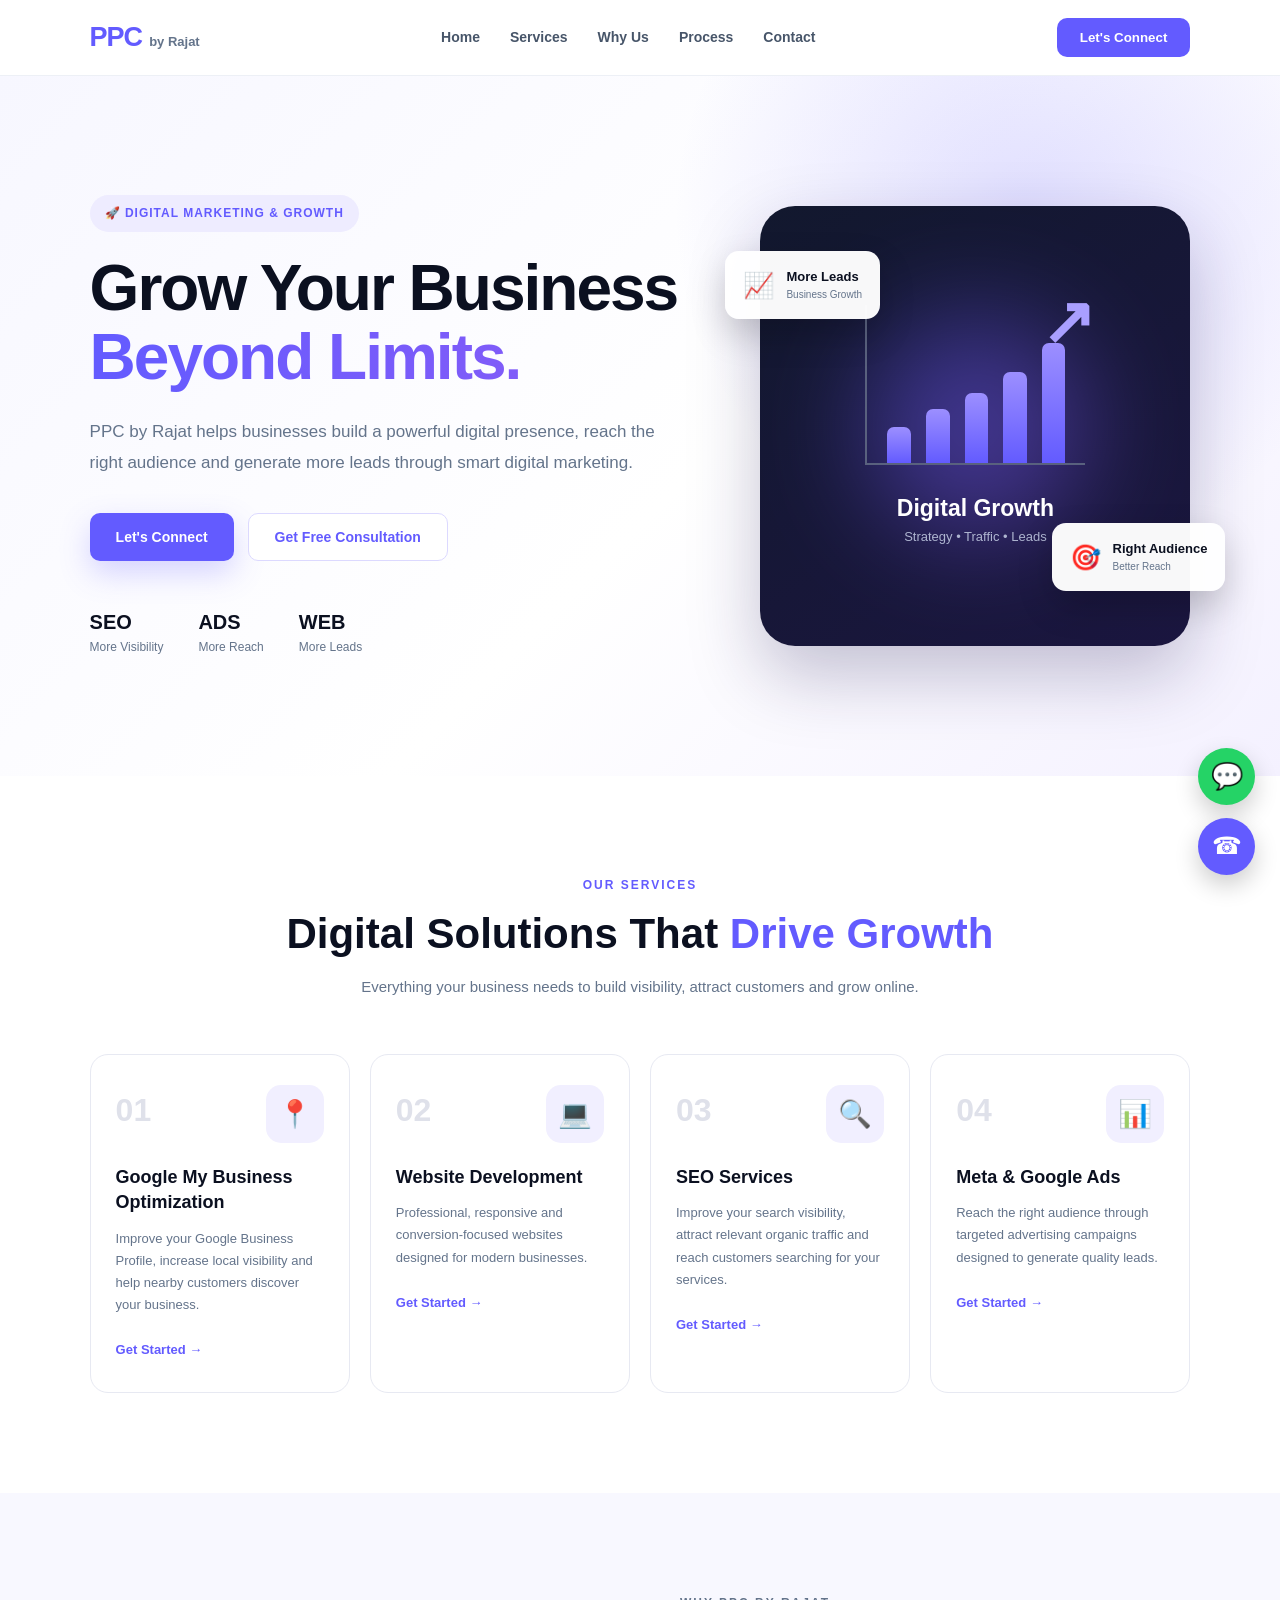
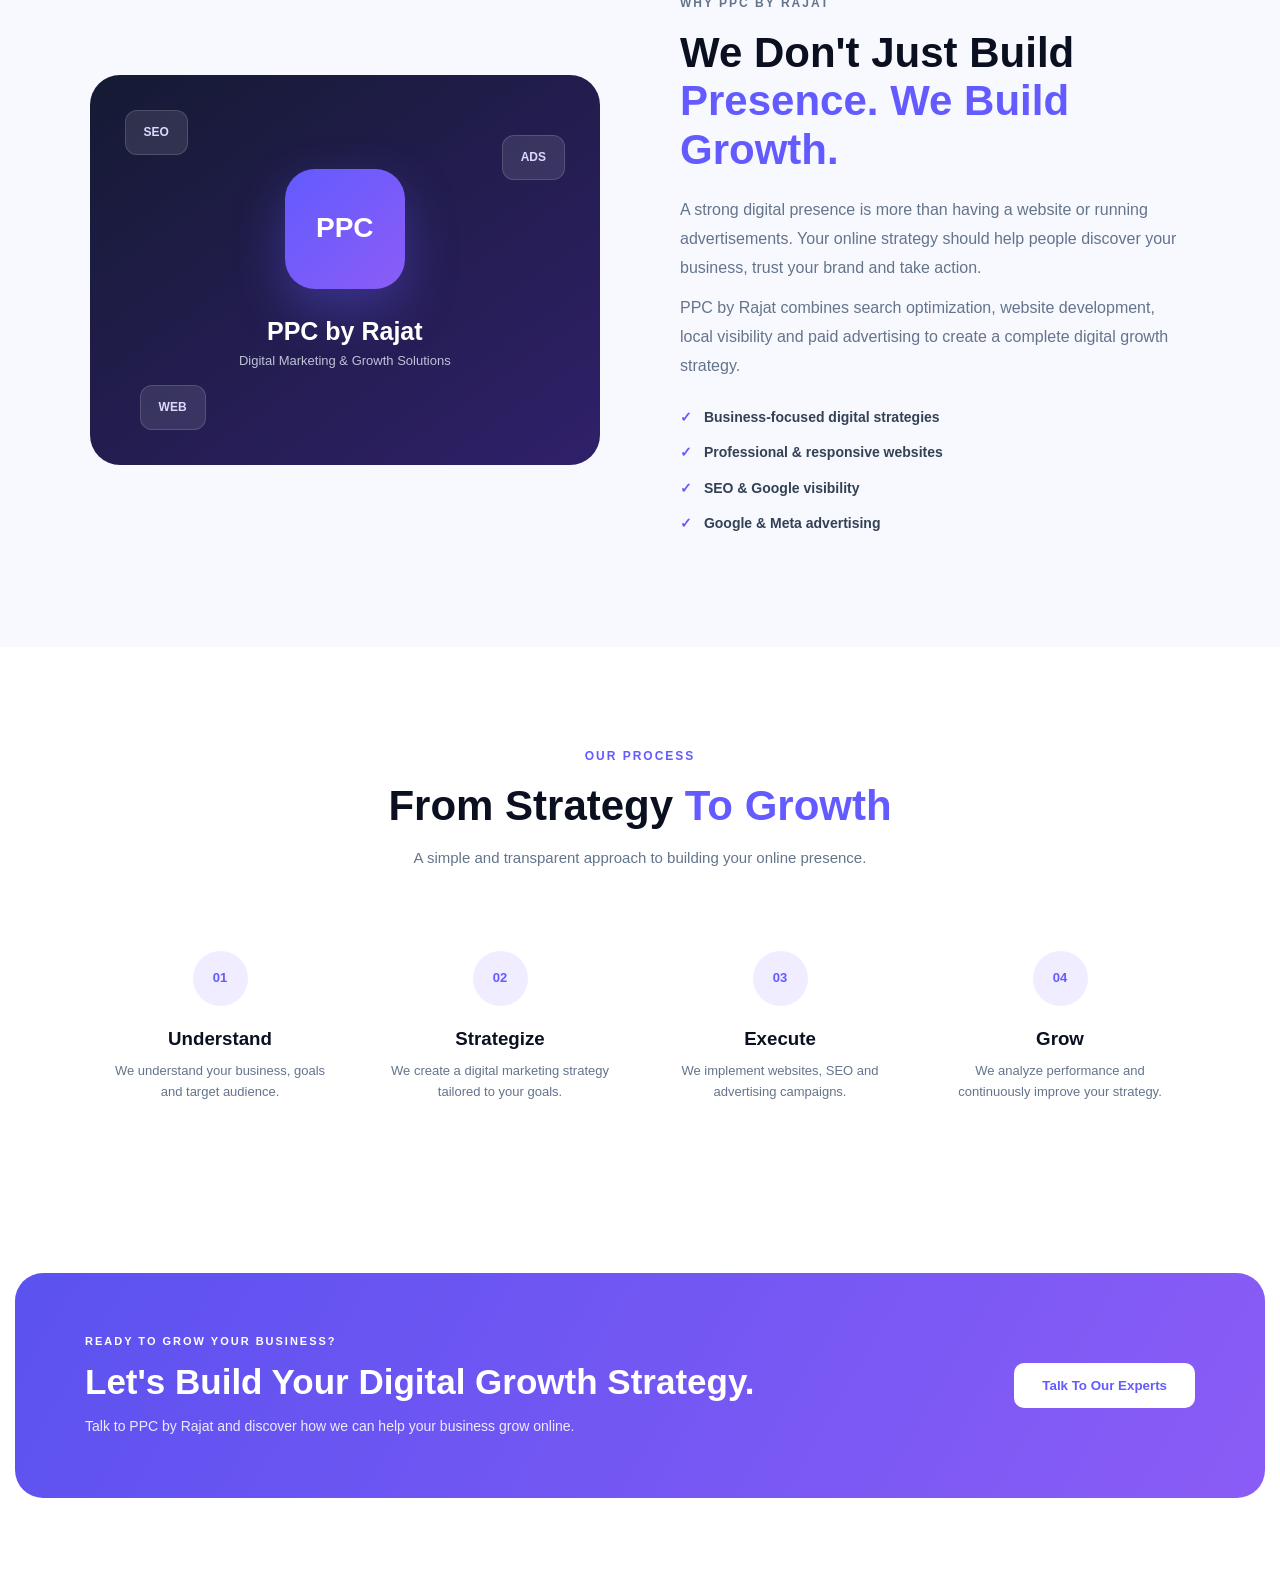
<file: docs/index.html>
<!DOCTYPE html>
<html lang="en">

<head>

    <meta charset="UTF-8">

    <meta
            name="viewport"
            content="width=device-width, initial-scale=1.0">

    <meta
            name="description"
            content="PPC by Rajat - Digital Marketing Agency helping businesses grow with SEO, Google Business Profile optimization, website development, and Google & Meta Ads.">

    <title>PPC by Rajat | Digital Marketing Agency</title>

    <link
            rel="stylesheet"
            href="css/style.css">

    <!-- Google Tag Manager -->
    <script>(function(w,d,s,l,i){w[l]=w[l]||[];w[l].push({'gtm.start':
new Date().getTime(),event:'gtm.js'});var f=d.getElementsByTagName(s)[0],
j=d.createElement(s),dl=l!='dataLayer'?'&l='+l:'';j.async=true;j.src=
'https://www.googletagmanager.com/gtm.js?id='+i+dl;f.parentNode.insertBefore(j,f);
})(window,document,'script','dataLayer','GTM-M6S3THG5');</script>
    <!-- End Google Tag Manager -->

</head>

<body>


<!-- ==================================================
     NAVBAR
================================================== -->

<header class="navbar">

    <div class="logo">

        <span>PPC</span>
        <small>by Rajat</small>

    </div>


    <nav>

        <a href="#home">Home</a>

        <a href="#services">Services</a>

        <a href="#about">Why Us</a>

        <a href="#process">Process</a>

        <a href="#contact">Contact</a>

    </nav>


    <button
            class="nav-button"
            onclick="openLeadForm('book')">

        Let's Connect

    </button>

</header>

<!-- Google Tag Manager (noscript) -->
<noscript><iframe src="https://www.googletagmanager.com/ns.html?id=GTM-M6S3THG5"
                  height="0" width="0" style="display:none;visibility:hidden"></iframe></noscript>
<!-- End Google Tag Manager (noscript) -->

<!-- ==================================================
     HERO
================================================== -->

<section
        class="hero"
        id="home">

    <div class="hero-content">


        <!-- HERO TEXT -->

        <div class="hero-text">

            <div class="hero-badge">

                🚀 DIGITAL MARKETING & GROWTH

            </div>


            <h1>

                Grow Your Business

                <span>Beyond Limits.</span>

            </h1>


            <p class="hero-description">

                PPC by Rajat helps businesses build a powerful
                digital presence, reach the right audience and
                generate more leads through smart digital marketing.

            </p>


            <div class="hero-buttons">

                <button
                        class="primary-button"
                        onclick="openLeadForm('book')">

                    Let's Connect

                </button>


                <button
                        class="secondary-button"
                        onclick="openLeadForm('offer')">

                    Get Free Consultation

                </button>

            </div>


            <div class="hero-trust">


                <div>

                    <strong>SEO</strong>

                    <span>More Visibility</span>

                </div>


                <div>

                    <strong>ADS</strong>

                    <span>More Reach</span>

                </div>


                <div>

                    <strong>WEB</strong>

                    <span>More Leads</span>

                </div>


            </div>

        </div>



        <!-- HERO VISUAL -->

        <div class="hero-card">


            <div class="hero-glow"></div>


            <div class="growth-chart">

                <div class="chart-bars">

                    <span></span>
                    <span></span>
                    <span></span>
                    <span></span>
                    <span></span>

                </div>


                <div class="chart-arrow">

                    ↗

                </div>

            </div>


            <h3>

                Digital Growth

            </h3>


            <p>

                Strategy • Traffic • Leads

            </p>


            <div class="floating-card card-one">

                <span>📈</span>

                <div>

                    <strong>More Leads</strong>

                    <small>Business Growth</small>

                </div>

            </div>


            <div class="floating-card card-two">

                <span>🎯</span>

                <div>

                    <strong>Right Audience</strong>

                    <small>Better Reach</small>

                </div>

            </div>

        </div>

    </div>

</section>



<!-- ==================================================
     SERVICES
================================================== -->

<section
        class="services"
        id="services">


    <div class="section-heading">

        <p>OUR SERVICES</p>

        <h2>

            Digital Solutions That

            <span>Drive Growth</span>

        </h2>

        <span>

            Everything your business needs to build visibility,
            attract customers and grow online.

        </span>

    </div>



    <div class="service-container">


        <!-- SERVICE 1 -->

        <div class="service-card">

            <div class="service-top">

                <span class="service-number">

                    01

                </span>

                <div class="service-icon">

                    📍

                </div>

            </div>


            <h3>

                Google My Business
                Optimization

            </h3>


            <p>

                Improve your Google Business Profile,
                increase local visibility and help nearby
                customers discover your business.

            </p>


            <button
                    onclick="openLeadForm('offer')">

                Get Started →

            </button>

        </div>



        <!-- SERVICE 2 -->

        <div class="service-card">

            <div class="service-top">

                <span class="service-number">

                    02

                </span>

                <div class="service-icon">

                    💻

                </div>

            </div>


            <h3>

                Website Development

            </h3>


            <p>

                Professional, responsive and
                conversion-focused websites designed
                for modern businesses.

            </p>


            <button
                    onclick="openLeadForm('offer')">

                Get Started →

            </button>

        </div>



        <!-- SERVICE 3 -->

        <div class="service-card">

            <div class="service-top">

                <span class="service-number">

                    03

                </span>

                <div class="service-icon">

                    🔍

                </div>

            </div>


            <h3>

                SEO Services

            </h3>


            <p>

                Improve your search visibility,
                attract relevant organic traffic and
                reach customers searching for your services.

            </p>


            <button
                    onclick="openLeadForm('offer')">

                Get Started →

            </button>

        </div>



        <!-- SERVICE 4 -->

        <div class="service-card">

            <div class="service-top">

                <span class="service-number">

                    04

                </span>

                <div class="service-icon">

                    📊

                </div>

            </div>


            <h3>

                Meta & Google Ads

            </h3>


            <p>

                Reach the right audience through
                targeted advertising campaigns designed
                to generate quality leads.

            </p>


            <button
                    onclick="openLeadForm('offer')">

                Get Started →

            </button>

        </div>

    </div>

</section>



<!-- ==================================================
     ABOUT / WHY US
================================================== -->

<section
        class="about"
        id="about">

    <div class="about-content">


        <div class="about-visual">


            <div class="about-main-card">

                <div class="about-icon">

                    PPC

                </div>


                <h3>

                    PPC by Rajat

                </h3>


                <p>

                    Digital Marketing
                    & Growth Solutions

                </p>

            </div>


            <div class="mini-card mini-one">

                SEO

            </div>


            <div class="mini-card mini-two">

                ADS

            </div>


            <div class="mini-card mini-three">

                WEB

            </div>

        </div>



        <div class="about-text">

            <p class="section-label">

                WHY PPC BY RAJAT

            </p>


            <h2>

                We Don't Just Build

                <span>Presence. We Build Growth.</span>

            </h2>


            <p>

                A strong digital presence is more than
                having a website or running advertisements.

                Your online strategy should help people
                discover your business, trust your brand
                and take action.

            </p>


            <p>

                PPC by Rajat combines search optimization,
                website development, local visibility and
                paid advertising to create a complete
                digital growth strategy.

            </p>


            <ul>

                <li>

                    <span>✓</span>

                    Business-focused digital strategies

                </li>


                <li>

                    <span>✓</span>

                    Professional & responsive websites

                </li>


                <li>

                    <span>✓</span>

                    SEO & Google visibility

                </li>


                <li>

                    <span>✓</span>

                    Google & Meta advertising

                </li>

            </ul>

        </div>

    </div>

</section>



<!-- ==================================================
     PROCESS
================================================== -->

<section
        class="process"
        id="process">


    <div class="section-heading">

        <p>OUR PROCESS</p>

        <h2>

            From Strategy

            <span>To Growth</span>

        </h2>

        <span>

            A simple and transparent approach to
            building your online presence.

        </span>

    </div>



    <div class="process-container">


        <div class="process-card">

            <div class="process-number">

                01

            </div>


            <h3>

                Understand

            </h3>


            <p>

                We understand your business,
                goals and target audience.

            </p>

        </div>



        <div class="process-card">

            <div class="process-number">

                02

            </div>


            <h3>

                Strategize

            </h3>


            <p>

                We create a digital marketing
                strategy tailored to your goals.

            </p>

        </div>



        <div class="process-card">

            <div class="process-number">

                03

            </div>


            <h3>

                Execute

            </h3>


            <p>

                We implement websites,
                SEO and advertising campaigns.

            </p>

        </div>



        <div class="process-card">

            <div class="process-number">

                04

            </div>


            <h3>

                Grow

            </h3>


            <p>

                We analyze performance and
                continuously improve your strategy.

            </p>

        </div>

    </div>

</section>



<!-- ==================================================
     CTA
================================================== -->

<section
        class="cta"
        id="contact">

    <div>

        <p>

            READY TO GROW YOUR BUSINESS?

        </p>


        <h2>

            Let's Build Your
            Digital Growth Strategy.

        </h2>


        <span>

            Talk to PPC by Rajat and discover
            how we can help your business grow online.

        </span>

    </div>


    <button
            class="white-button"
            onclick="openLeadForm('book')">

        Talk To Our Experts

    </button>

</section>



<!-- ==================================================
     LEAD FORM
================================================== -->

<div
        class="modal"
        id="leadModal">


    <div class="modal-content">


        <button
                class="close-button"
                onclick="closeLeadForm()">

            ×

        </button>


        <div class="form-header">


            <div class="form-icon">

                🚀

            </div>


            <h2>

                Let's Grow Together

            </h2>


            <p>

                Share your details and
                PPC by Rajat will contact you shortly.

            </p>

        </div>



        <form id="leadForm">


            <div class="input-group">

                <label>

                    Full Name

                </label>


                <input
                        type="text"
                        id="name"
                        placeholder="Enter your name"
                        required>

            </div>



            <div class="input-group">

                <label>

                    Mobile Number

                </label>


                <input
                        type="tel"
                        id="mobile"
                        placeholder="Enter 10 digit mobile number"
                        maxlength="10"
                        inputmode="numeric"
                        required>

            </div>



            <div class="input-group">

                <label>

                    City

                </label>


                <input
                        type="text"
                        id="city"
                        placeholder="Enter your city"
                        required>

            </div>



            <button
                    type="submit"
                    class="submit-button">

                Get Started

            </button>

        </form>

    </div>

</div>



<!-- ==================================================
     WHATSAPP
================================================== -->

<div
        class="whatsapp-button"
        onclick="openWhatsApp()">

    <span>💬</span>

</div>



<!-- ==================================================
     CALL
================================================== -->

<a
        href="tel:+9170157332776"
        class="call-button">

    ☎

</a>



<!-- ==================================================
     WHATSAPP MODAL
================================================== -->

<div
        class="modal"
        id="whatsappModal">


    <div
            class="modal-content whatsapp-modal">


        <button
                class="close-button"
                onclick="closeWhatsApp()">

            ×

        </button>


        <div class="form-icon whatsapp-icon">

            💬

        </div>


        <h2>

            Chat With PPC by Rajat

        </h2>


        <p>

            Have a question?
            Send us a message on WhatsApp.

        </p>


        <textarea
                id="whatsappMessage"
                placeholder="Type your message..."
                rows="5"></textarea>


        <button
                class="submit-button"
                onclick="sendWhatsApp()">

            Send Message

        </button>

    </div>

</div>



<!-- ==================================================
     THANK YOU POPUP
================================================== -->

<div
        class="thankyou-popup"
        id="thankYouPopup">


    <div class="thankyou-content">


        <div class="success-icon">

            ✓

        </div>


        <h2>

            Thank You!

        </h2>


        <p id="thankYouText">

            Thank you for contacting PPC by Rajat.
            Our team will connect with you shortly.

        </p>


        <button
                onclick="closeThankYou()">

            Continue

        </button>

    </div>

</div>



<script src="js/script.js"></script>

</body>

</html>
</file>
<file: docs/css/style.css>
/* ==================================================
   GLOBAL
================================================== */

* {
    margin: 0;
    padding: 0;
    box-sizing: border-box;
}

html {
    scroll-behavior: smooth;
}

body {
    font-family:
        Inter,
        Arial,
        Helvetica,
        sans-serif;

    color: #111827;
    background: #ffffff;
    line-height: 1.6;
}

button,
input,
textarea {
    font-family: inherit;
}

button {
    cursor: pointer;
}

:root {

    --primary: #635bff;

    --primary-dark: #5147e8;

    --secondary: #8b5cf6;

    --dark: #0b1020;

    --dark-two: #11182d;

    --text: #111827;

    --muted: #64748b;

    --light: #f8f9ff;

    --border: #e7e9f2;

    --white: #ffffff;

}



/* ==================================================
   NAVBAR
================================================== */

.navbar {

    height: 76px;

    display: flex;

    align-items: center;

    justify-content: space-between;

    padding: 0 7%;

    background:
        rgba(255,255,255,0.95);

    backdrop-filter: blur(15px);

    border-bottom:
        1px solid #edf0f6;

    position: sticky;

    top: 0;

    z-index: 100;

}


.logo {

    display: flex;

    align-items: baseline;

    gap: 7px;

    font-size: 22px;

    font-weight: 800;

    color: var(--dark);

}


.logo span {

    color: var(--primary);

    font-size: 27px;

    letter-spacing: -1px;

}


.logo small {

    font-size: 13px;

    color: #64748b;

    font-weight: 700;

}


.navbar nav {

    display: flex;

    gap: 30px;

}


.navbar nav a {

    text-decoration: none;

    color: #475569;

    font-size: 14px;

    font-weight: 600;

    transition: 0.25s;

}


.navbar nav a:hover {

    color: var(--primary);

}


.nav-button {

    border: none;

    background: var(--primary);

    color: white;

    padding: 12px 23px;

    border-radius: 10px;

    font-weight: 700;

    transition: 0.25s;

}


.nav-button:hover {

    background: var(--primary-dark);

    transform: translateY(-2px);

}



/* ==================================================
   HERO
================================================== */

.hero {

    min-height: 700px;

    background:

        radial-gradient(
            circle at 80% 20%,
            rgba(99,91,255,0.20),
            transparent 30%
        ),

        linear-gradient(
            135deg,
            #f7f7ff,
            #ffffff 55%,
            #f4f1ff
        );

    display: flex;

    align-items: center;

    padding: 85px 7%;

    overflow: hidden;

}


.hero-content {

    width: 100%;

    max-width: 1250px;

    margin: auto;

    display: flex;

    align-items: center;

    justify-content: space-between;

    gap: 70px;

}


.hero-text {

    max-width: 650px;

}


.hero-badge {

    display: inline-block;

    padding: 9px 15px;

    border-radius: 30px;

    background: #eeecff;

    color: var(--primary);

    font-size: 12px;

    font-weight: 800;

    letter-spacing: 1px;

    margin-bottom: 22px;

}


.hero h1 {

    font-size: 64px;

    line-height: 1.08;

    color: var(--dark);

    letter-spacing: -2px;

    margin-bottom: 25px;

}


.hero h1 span {

    display: block;

    background:

        linear-gradient(
            90deg,
            var(--primary),
            var(--secondary)
        );

    -webkit-background-clip: text;

    -webkit-text-fill-color: transparent;

}


.hero-description {

    color: var(--muted);

    line-height: 1.8;

    font-size: 17px;

    max-width: 590px;

    margin-bottom: 35px;

}


.hero-buttons {

    display: flex;

    gap: 14px;

}


.primary-button,
.secondary-button {

    padding: 15px 26px;

    border-radius: 10px;

    font-size: 14px;

    font-weight: 700;

    transition: 0.25s;

}


.primary-button {

    border: none;

    background: var(--primary);

    color: white;

    box-shadow:
        0 12px 30px
        rgba(99,91,255,0.25);

}


.primary-button:hover {

    background: var(--primary-dark);

    transform: translateY(-3px);

}


.secondary-button {

    background: white;

    color: var(--primary);

    border:
        1px solid #dcd9ff;

}


.secondary-button:hover {

    background: #f5f3ff;

    transform: translateY(-3px);

}


.hero-trust {

    display: flex;

    gap: 35px;

    margin-top: 45px;

}


.hero-trust div {

    display: flex;

    flex-direction: column;

}


.hero-trust strong {

    font-size: 20px;

    color: var(--dark);

}


.hero-trust span {

    font-size: 12px;

    color: var(--muted);

}



/* ==================================================
   HERO VISUAL
================================================== */

.hero-card {

    width: 430px;

    height: 440px;

    position: relative;

    border-radius: 35px;

    background:

        linear-gradient(
            145deg,
            #12182e,
            #1b1640
        );

    box-shadow:
        0 30px 70px
        rgba(30,25,80,0.25);

    display: flex;

    flex-direction: column;

    justify-content: center;

    align-items: center;

    overflow: visible;

}


.hero-glow {

    position: absolute;

    width: 220px;

    height: 220px;

    border-radius: 50%;

    background:

        linear-gradient(
            135deg,
            var(--primary),
            var(--secondary)
        );

    filter: blur(55px);

    opacity: 0.45;

}


.growth-chart {

    position: relative;

    width: 220px;

    height: 160px;

    border-bottom:
        2px solid #59617e;

    border-left:
        2px solid #59617e;

    z-index: 2;

}


.chart-bars {

    position: absolute;

    bottom: 0;

    left: 20px;

    right: 20px;

    height: 120px;

    display: flex;

    align-items: end;

    gap: 15px;

}


.chart-bars span {

    flex: 1;

    border-radius:
        7px 7px 0 0;

    background:

        linear-gradient(
            to top,
            #635bff,
            #9c8fff
        );

}


.chart-bars span:nth-child(1) {
    height: 30%;
}

.chart-bars span:nth-child(2) {
    height: 45%;
}

.chart-bars span:nth-child(3) {
    height: 58%;
}

.chart-bars span:nth-child(4) {
    height: 76%;
}

.chart-bars span:nth-child(5) {
    height: 100%;
}


.chart-arrow {

    position: absolute;

    right: -10px;

    top: -35px;

    font-size: 65px;

    color: #a99fff;

    font-weight: 900;

}


.hero-card h3 {

    position: relative;

    z-index: 2;

    color: white;

    font-size: 23px;

    margin-top: 25px;

}


.hero-card > p {

    position: relative;

    z-index: 2;

    color: #aeb5d0;

    font-size: 13px;

}


.floating-card {

    position: absolute;

    background:
        rgba(255,255,255,0.97);

    padding: 14px 18px;

    border-radius: 14px;

    display: flex;

    gap: 12px;

    align-items: center;

    box-shadow:
        0 15px 35px
        rgba(0,0,0,0.18);

    z-index: 5;

}


.floating-card span {

    font-size: 25px;

}


.floating-card div {

    display: flex;

    flex-direction: column;

}


.floating-card strong {

    font-size: 13px;

    color: var(--dark);

}


.floating-card small {

    font-size: 10px;

    color: var(--muted);

}


.card-one {

    top: 45px;

    left: -35px;

}


.card-two {

    right: -35px;

    bottom: 55px;

}



/* ==================================================
   SECTION
================================================== */

.services,
.about,
.process {

    padding: 100px 7%;

}


.section-heading {

    text-align: center;

    max-width: 720px;

    margin: auto;

}


.section-heading p,
.section-label {

    color: var(--primary);

    font-weight: 800;

    letter-spacing: 2px;

    font-size: 12px;

}


.section-heading h2 {

    font-size: 42px;

    line-height: 1.2;

    color: var(--dark);

    margin: 14px 0;

}


.section-heading h2 span {

    color: var(--primary);

}


.section-heading > span {

    color: var(--muted);

    font-size: 15px;

}



/* ==================================================
   SERVICES
================================================== */

.services {

    background: white;

}


.service-container {

    max-width: 1250px;

    margin: 55px auto 0;

    display: grid;

    grid-template-columns:
        repeat(4, 1fr);

    gap: 20px;

}


.service-card {

    position: relative;

    padding: 30px 25px;

    border-radius: 18px;

    background: white;

    border:
        1px solid var(--border);

    transition: 0.3s;

    overflow: hidden;

}


.service-card:hover {

    transform: translateY(-8px);

    border-color:
        #d7d3ff;

    box-shadow:
        0 20px 45px
        rgba(34,30,90,0.10);

}


.service-top {

    display: flex;

    justify-content: space-between;

    align-items: start;

}


.service-number {

    color: #dfe1ea;

    font-size: 32px;

    font-weight: 900;

}


.service-icon {

    width: 58px;

    height: 58px;

    display: flex;

    align-items: center;

    justify-content: center;

    background: #f1efff;

    border-radius: 15px;

    font-size: 27px;

}


.service-card h3 {

    color: var(--dark);

    font-size: 18px;

    line-height: 1.4;

    margin:
        22px 0 12px;

}


.service-card p {

    color: var(--muted);

    font-size: 13px;

    line-height: 1.7;

    margin-bottom: 20px;

}


.service-card button {

    border: none;

    background: transparent;

    color: var(--primary);

    font-weight: 700;

    font-size: 13px;

    padding: 0;

}



/* ==================================================
   ABOUT
================================================== */

.about {

    background: #f8f8ff;

}


.about-content {

    max-width: 1200px;

    margin: auto;

    display: flex;

    align-items: center;

    gap: 80px;

}


.about-visual {

    width: 50%;

    min-height: 390px;

    border-radius: 30px;

    background:

        linear-gradient(
            145deg,
            #151a33,
            #30206a
        );

    display: flex;

    align-items: center;

    justify-content: center;

    position: relative;

    overflow: hidden;

}


.about-main-card {

    text-align: center;

    color: white;

    z-index: 2;

}


.about-icon {

    width: 120px;

    height: 120px;

    border-radius: 30px;

    margin: auto;

    display: flex;

    align-items: center;

    justify-content: center;

    background:

        linear-gradient(
            135deg,
            var(--primary),
            var(--secondary)
        );

    font-size: 28px;

    font-weight: 900;

    box-shadow:
        0 20px 50px
        rgba(99,91,255,0.35);

}


.about-main-card h3 {

    font-size: 25px;

    margin-top: 22px;

}


.about-main-card p {

    color: #bdc2d7;

    font-size: 13px;

}


.mini-card {

    position: absolute;

    padding: 12px 18px;

    background:
        rgba(255,255,255,0.10);

    border:
        1px solid
        rgba(255,255,255,0.15);

    border-radius: 12px;

    color: #dcd9ff;

    font-size: 12px;

    font-weight: 800;

}


.mini-one {

    top: 35px;

    left: 35px;

}


.mini-two {

    top: 60px;

    right: 35px;

}


.mini-three {

    bottom: 35px;

    left: 50px;

}


.about-text {

    width: 50%;

}


.about-text h2 {

    font-size: 42px;

    line-height: 1.15;

    color: var(--dark);

    margin:
        15px 0 22px;

}


.about-text h2 span {

    color: var(--primary);

}


.about-text > p {

    color: var(--muted);

    line-height: 1.8;

    margin-bottom: 12px;

}


.about-text ul {

    list-style: none;

    margin-top: 25px;

}


.about-text li {

    margin-bottom: 13px;

    color: #334155;

    font-size: 14px;

    font-weight: 600;

}


.about-text li span {

    color: var(--primary);

    margin-right: 8px;

}



/* ==================================================
   PROCESS
================================================== */

.process {

    background: white;

}


.process-container {

    max-width: 1100px;

    margin: 50px auto 0;

    display: grid;

    grid-template-columns:
        repeat(4, 1fr);

    gap: 20px;

}


.process-card {

    text-align: center;

    padding: 30px 20px;

}


.process-number {

    width: 55px;

    height: 55px;

    display: flex;

    align-items: center;

    justify-content: center;

    margin: auto;

    border-radius: 50%;

    background: #efedff;

    color: var(--primary);

    font-size: 13px;

    font-weight: 800;

}


.process-card h3 {

    margin:
        18px 0 8px;

    color: var(--dark);

}


.process-card p {

    color: var(--muted);

    font-size: 13px;

}



/* ==================================================
   CTA
================================================== */

.cta {

    max-width: 1250px;

    margin:
        40px auto 80px;

    padding:
        60px 70px;

    border-radius: 28px;

    background:

        linear-gradient(
            120deg,
            #5b52f0,
            #8b5cf6
        );

    color: white;

    display: flex;

    justify-content: space-between;

    align-items: center;

    gap: 30px;

}


.cta p {

    font-size: 11px;

    letter-spacing: 2px;

    font-weight: 800;

}


.cta h2 {

    font-size: 35px;

    line-height: 1.2;

    margin: 10px 0;

}


.cta span {

    opacity: 0.88;

    font-size: 14px;

}


.white-button {

    border: none;

    padding:
        15px 28px;

    border-radius: 10px;

    color: var(--primary);

    background: white;

    cursor: pointer;

    font-weight: 800;

    white-space: nowrap;

}


.white-button:hover {

    transform: translateY(-2px);

}



/* ==================================================
   MODAL
================================================== */

.modal {

    display: none;

    position: fixed;

    inset: 0;

    background:
        rgba(8,12,28,0.72);

    backdrop-filter: blur(6px);

    justify-content: center;

    align-items: center;

    z-index: 1000;

    padding: 20px;

}


.modal-content {

    width: 100%;

    max-width: 450px;

    background: white;

    border-radius: 22px;

    padding: 35px;

    position: relative;

    animation:
        popup 0.25s ease;

    box-shadow:
        0 30px 80px
        rgba(0,0,0,0.25);

}


@keyframes popup {

    from {

        transform: scale(0.90);

        opacity: 0;

    }

    to {

        transform: scale(1);

        opacity: 1;

    }

}


.close-button {

    position: absolute;

    right: 18px;

    top: 12px;

    border: none;

    background: none;

    font-size: 28px;

    cursor: pointer;

    color: #64748b;

}


.form-header {

    text-align: center;

    margin-bottom: 25px;

}


.form-icon {

    width: 60px;

    height: 60px;

    background: #efedff;

    color: var(--primary);

    border-radius: 17px;

    margin: auto;

    display: flex;

    align-items: center;

    justify-content: center;

    font-size: 28px;

}


.form-header h2 {

    margin-top: 15px;

    color: var(--dark);

}


.form-header p {

    color: var(--muted);

    margin-top: 8px;

    font-size: 13px;

}


.input-group {

    margin-bottom: 17px;

}


.input-group label {

    display: block;

    margin-bottom: 7px;

    color: #334155;

    font-size: 13px;

    font-weight: 700;

}


.input-group input,
textarea {

    width: 100%;

    border:
        1px solid #dfe3eb;

    border-radius: 10px;

    padding: 13px;

    outline: none;

    font-size: 14px;

    transition: 0.2s;

}


.input-group input:focus,
textarea:focus {

    border-color:
        var(--primary);

    box-shadow:
        0 0 0 3px
        rgba(99,91,255,0.10);

}


.submit-button {

    width: 100%;

    padding: 14px;

    border: none;

    border-radius: 10px;

    background:
        var(--primary);

    color: white;

    font-size: 14px;

    font-weight: 700;

    cursor: pointer;

}


.submit-button:hover {

    background:
        var(--primary-dark);

}


.submit-button:disabled {

    opacity: 0.65;

    cursor: not-allowed;

}



/* ==================================================
   WHATSAPP / CALL
================================================== */

.whatsapp-button,
.call-button {

    position: fixed;

    right: 25px;

    width: 57px;

    height: 57px;

    border-radius: 50%;

    display: flex;

    justify-content: center;

    align-items: center;

    color: white;

    text-decoration: none;

    cursor: pointer;

    z-index: 500;

    box-shadow:
        0 10px 25px
        rgba(0,0,0,0.20);

    transition: 0.25s;

}


.whatsapp-button {

    bottom: 95px;

    background: #25d366;

    font-size: 26px;

}


.call-button {

    bottom: 25px;

    background: var(--primary);

    font-size: 24px;

}


.whatsapp-button:hover,
.call-button:hover {

    transform: scale(1.10);

}


.whatsapp-modal {

    text-align: center;

}


.whatsapp-modal h2 {

    color: var(--dark);

    margin-top: 15px;

}


.whatsapp-modal p {

    color: var(--muted);

    margin:
        8px 0 20px;

}


.whatsapp-icon {

    background:
        #e9fbf0;

    color:
        #16a34a;

}



/* ==================================================
   THANK YOU
================================================== */

.thankyou-popup {

    display: none;

    position: fixed;

    inset: 0;

    background:
        rgba(8,12,28,0.72);

    backdrop-filter: blur(6px);

    justify-content: center;

    align-items: center;

    z-index: 2000;

}


.thankyou-content {

    width: 90%;

    max-width: 410px;

    background: white;

    border-radius: 24px;

    text-align: center;

    padding: 42px;

    box-shadow:
        0 30px 80px
        rgba(0,0,0,0.25);

}


.success-icon {

    width: 70px;

    height: 70px;

    background:
        #e9fbf0;

    color:
        #16a34a;

    border-radius: 50%;

    margin: auto;

    display: flex;

    justify-content: center;

    align-items: center;

    font-size: 35px;

    font-weight: 800;

}


.thankyou-content h2 {

    margin-top: 20px;

    color: var(--dark);

}


.thankyou-content p {

    margin:
        15px 0 25px;

    color: var(--muted);

    line-height: 1.6;

    font-size: 14px;

}


.thankyou-content button {

    border: none;

    background:
        var(--primary);

    color: white;

    padding:
        12px 35px;

    border-radius: 10px;

    cursor: pointer;

    font-weight: 700;

}



/* ==================================================
   RESPONSIVE
================================================== */

@media (max-width: 1050px) {

    .hero h1 {

        font-size: 52px;

    }


    .hero-card {

        width: 380px;

    }


    .service-container {

        grid-template-columns:
            repeat(2, 1fr);

    }


    .process-container {

        grid-template-columns:
            repeat(2, 1fr);

    }

}


@media (max-width: 850px) {

    .navbar nav {

        display: none;

    }


    .hero {

        padding:
            65px 5%;

    }


    .hero-content {

        flex-direction: column;

        text-align: center;

    }


    .hero-description {

        margin-left: auto;

        margin-right: auto;

    }


    .hero-buttons {

        justify-content: center;

    }


    .hero-trust {

        justify-content: center;

    }


    .hero-card {

        width: 100%;

        max-width: 430px;

    }


    .about-content {

        flex-direction: column;

    }


    .about-visual,
    .about-text {

        width: 100%;

    }


    .cta {

        margin-left: 5%;

        margin-right: 5%;

        flex-direction: column;

        text-align: center;

    }

}


@media (max-width: 600px) {

    .navbar {

        padding: 0 5%;

    }


    .nav-button {

        display: none;

    }


    .logo {

        font-size: 19px;

    }


    .hero {

        padding:
            55px 5%;

    }


    .hero h1 {

        font-size: 40px;

    }


    .hero-buttons {

        flex-direction: column;

    }


    .hero-trust {

        gap: 18px;

    }


    .hero-card {

        height: 380px;

    }


    .card-one {

        left: 5px;

    }


    .card-two {

        right: 5px;

    }


    .services,
    .about,
    .process {

        padding:
            70px 5%;

    }


    .section-heading h2,
    .about-text h2 {

        font-size: 32px;

    }


    .service-container,
    .process-container {

        grid-template-columns: 1fr;

    }


    .about-visual {

        min-height: 320px;

    }


    .cta {

        padding:
            40px 25px;

    }


    .cta h2 {

        font-size: 28px;

    }


    .modal-content {

        padding:
            30px 22px;

    }


    .floating-card {

        padding:
            10px 12px;

    }

}
</file>
